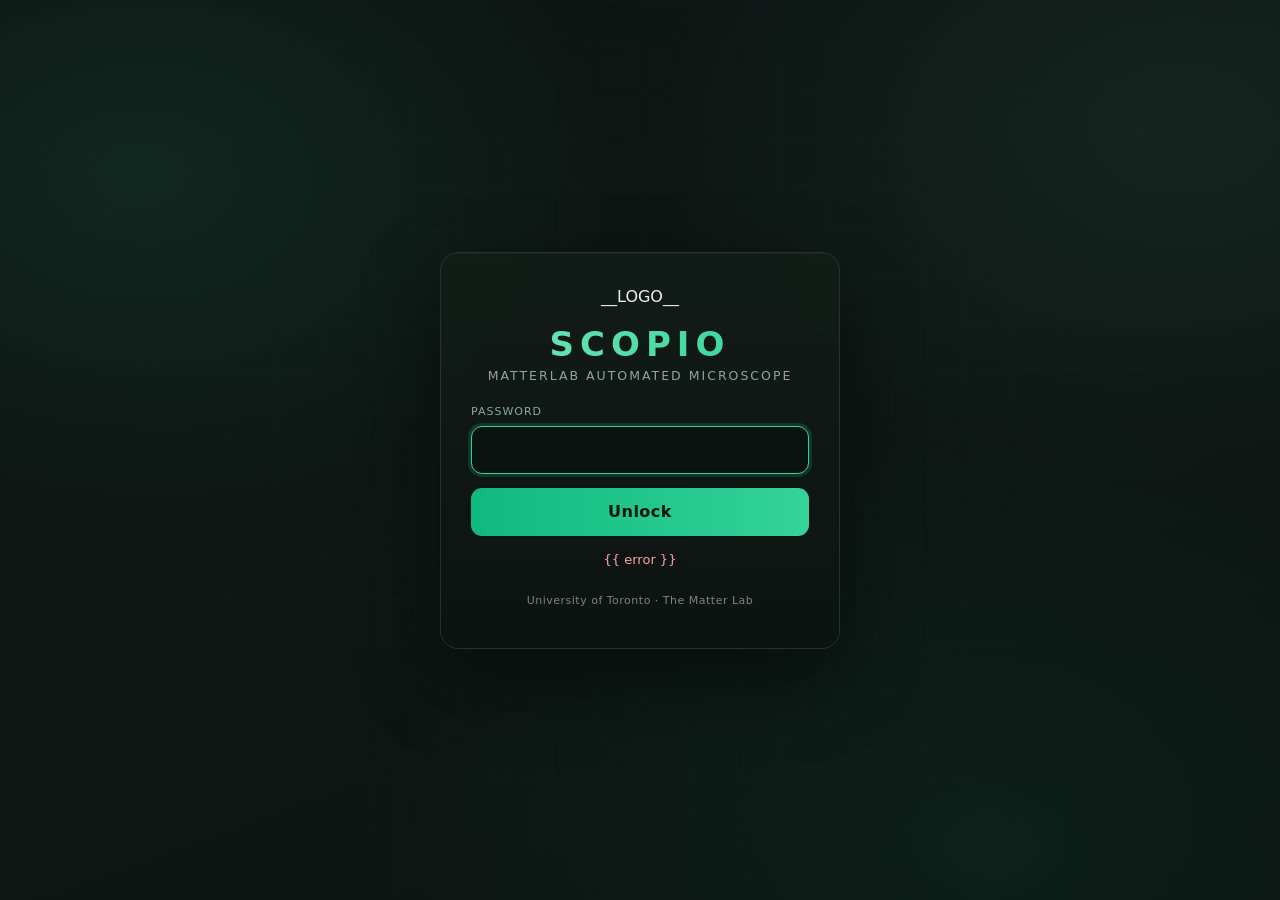
<file: ui/frontend/login.html>
<!DOCTYPE html>
<html lang="en">
<head>
    <title>SCOPIO — MatterLab</title>
    <meta name="viewport" content="width=device-width, initial-scale=1">
    <style>
        :root {
            --bg: #0c1311;
            --bg-2: #101a17;
            --panel: #121d19;
            --line: #24332c;
            --text: #eaf2ee;
            --muted: #8fa69b;
            --green: #34d399;
            --green-bright: #6ee7b7;
            --green-deep: #10b981;
            color-scheme: dark;
            font-family: "Inter", "Segoe UI", system-ui, sans-serif;
        }
        * { box-sizing: border-box; }
        html, body { margin: 0; height: 100%; }
        body {
            min-height: 100vh; display: grid; place-items: center; padding: 22px;
            color: var(--text); background: var(--bg);
            position: relative; overflow: hidden;
        }
        /* Subtle grey-green lab background: layered radial glows that drift slowly. */
        .bg-fx {
            position: fixed; inset: -20%; z-index: 0; pointer-events: none;
            background:
                radial-gradient(38% 38% at 22% 28%, rgba(52,211,153,.10), transparent 70%),
                radial-gradient(42% 42% at 80% 24%, rgba(110,231,183,.07), transparent 70%),
                radial-gradient(50% 50% at 70% 82%, rgba(16,185,129,.08), transparent 70%),
                linear-gradient(160deg, #0c1311 0%, #0e1714 50%, #0b100e 100%);
            animation: drift 22s ease-in-out infinite alternate;
        }
        .bg-grid {
            position: fixed; inset: 0; z-index: 0; pointer-events: none; opacity: .35;
            background-image:
                linear-gradient(rgba(52,211,153,.045) 1px, transparent 1px),
                linear-gradient(90deg, rgba(52,211,153,.045) 1px, transparent 1px);
            background-size: 46px 46px;
            mask-image: radial-gradient(circle at 50% 45%, #000 35%, transparent 80%);
            -webkit-mask-image: radial-gradient(circle at 50% 45%, #000 35%, transparent 80%);
        }
        @keyframes drift {
            0%   { transform: translate3d(0,0,0) scale(1); }
            100% { transform: translate3d(-2%, -2%, 0) scale(1.06); }
        }

        .card {
            position: relative; z-index: 1;
            width: min(100%, 400px);
            display: flex; flex-direction: column; align-items: center; gap: 18px;
            padding: 34px 30px 30px;
            border: 1px solid var(--line); border-radius: 18px;
            background: linear-gradient(180deg, rgba(18,29,25,.92), rgba(12,19,17,.92));
            box-shadow: 0 30px 80px rgba(0,0,0,.45), inset 0 1px 0 rgba(255,255,255,.03);
            backdrop-filter: blur(6px);
            animation: rise .7s cubic-bezier(.2,.8,.2,1) both;
        }
        @keyframes rise { from { opacity: 0; transform: translateY(14px); } to { opacity: 1; transform: none; } }

        .ml-logo { width: 92px; height: 92px; filter: drop-shadow(0 6px 18px rgba(52,211,153,.25)); }
        .lg-dot { opacity: 0; transform-box: fill-box; transform-origin: center;
                  animation: dotpop .55s cubic-bezier(.2,.9,.3,1.4) forwards; }
        @keyframes dotpop { from { opacity: 0; transform: scale(.2); } to { opacity: 1; transform: scale(1); } }
        .brand { text-align: center; }
        .brand .scopio {
            margin: 0; font-size: 34px; font-weight: 800; letter-spacing: 6px;
            background: linear-gradient(90deg, var(--green-bright), var(--green));
            -webkit-background-clip: text; background-clip: text; color: transparent;
        }
        .brand .tagline { margin: 4px 0 0; color: var(--muted); font-size: 12.5px; letter-spacing: 2px; text-transform: uppercase; }

        form { width: 100%; display: flex; flex-direction: column; gap: 14px; margin-top: 4px; }
        label { display: flex; flex-direction: column; gap: 8px; color: var(--muted); font-size: 11px; letter-spacing: 1px; text-transform: uppercase; }
        input {
            width: 100%; min-height: 48px;
            border: 1px solid var(--line); border-radius: 11px;
            background: #0b1310; color: var(--text);
            font: inherit; font-size: 17px; padding: 10px 13px; outline: none;
            transition: border-color .15s, box-shadow .15s;
        }
        input:focus { border-color: var(--green); box-shadow: 0 0 0 3px rgba(52,211,153,.16); }
        button {
            min-height: 48px; border: none; border-radius: 11px;
            background: linear-gradient(90deg, var(--green-deep), var(--green));
            color: #07140f; font: inherit; font-weight: 800; letter-spacing: .5px;
            cursor: pointer; transition: filter .15s, transform .04s;
        }
        button:hover { filter: brightness(1.08); }
        button:active { transform: translateY(1px); }
        .error { min-height: 18px; margin: 2px 0 0; text-align: center; color: #fca5a5; font-size: 13px; }
        .lab { margin-top: 6px; color: var(--muted); font-size: 11px; letter-spacing: .5px; opacity: .8; }
    </style>
</head>
<body>
    <div class="bg-fx"></div>
    <div class="bg-grid"></div>

    <div class="card">
        __LOGO__
        <div class="brand">
            <h1 class="scopio">SCOPIO</h1>
            <p class="tagline">MatterLab Automated Microscope</p>
        </div>
        <form method="post" action="/login">
            <label>Password
                <input name="password" type="password" autocomplete="current-password" autofocus required>
            </label>
            <button type="submit">Unlock</button>
            <p class="error">{{ error }}</p>
        </form>
        <p class="lab">University of Toronto · The Matter Lab</p>
    </div>
</body>
</html>
</file>
